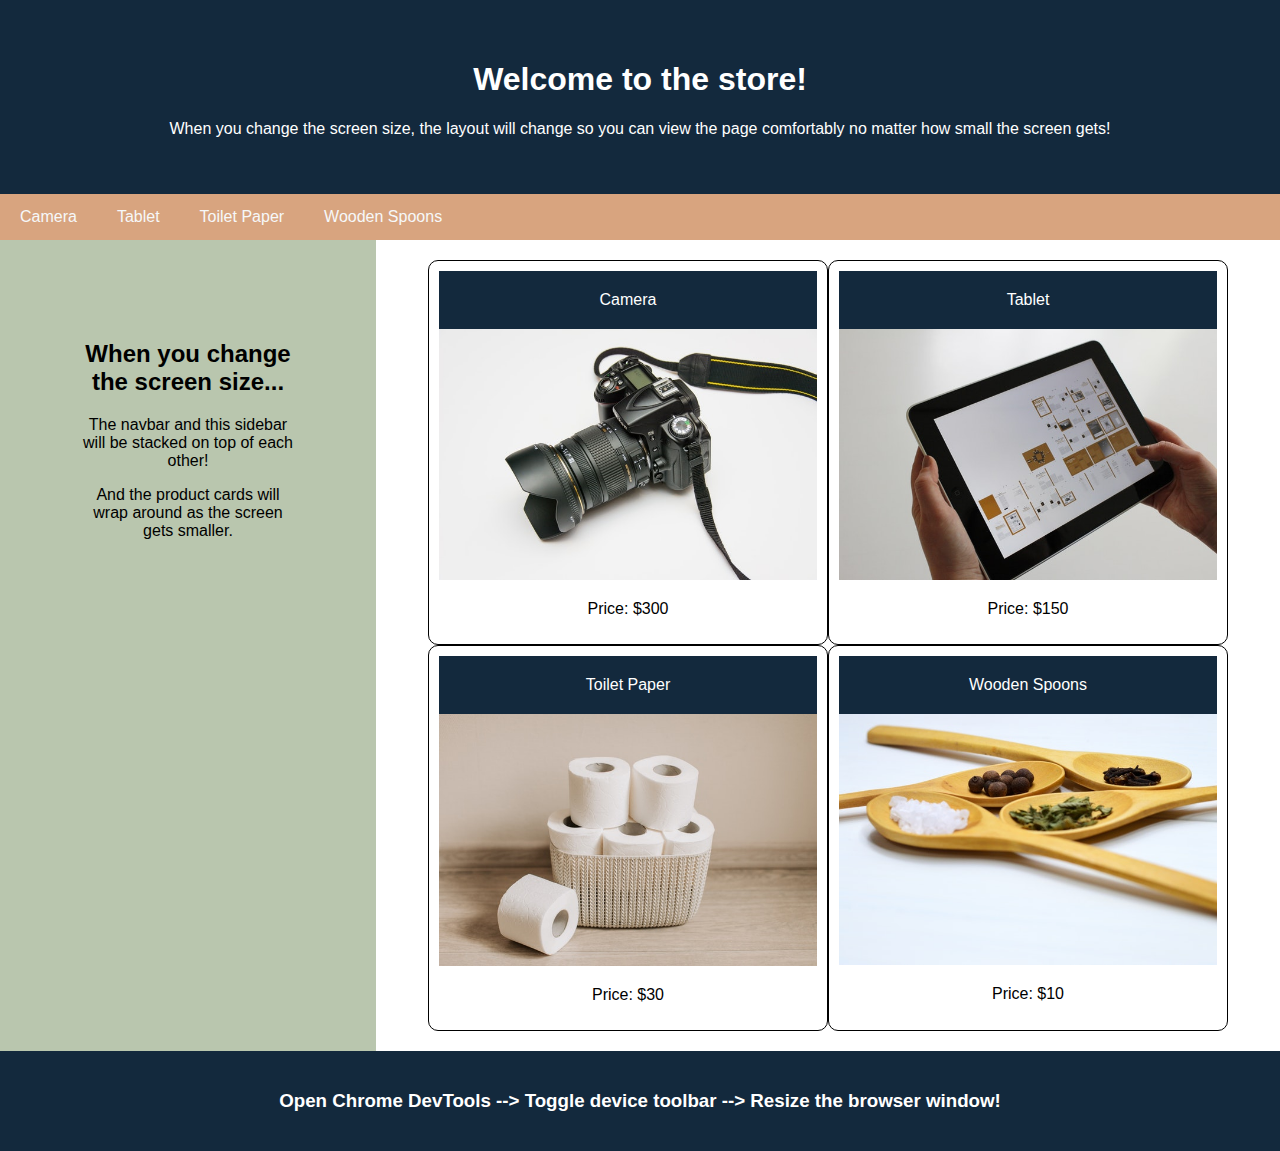
<file: index.html>
<!DOCTYPE html>
<html>
  <head>
    <title>Responsive Design</title>
    <meta charset="UTF-8" />
    <meta name="viewport" content="width=device-width, initial-scale=1" />
    <link rel="stylesheet" type="text/css" href="03-Responsive-Design/Unsolved/assets/css/style.css" />
  </head>
  <body>
    <!-- Header -->
    <header>
      <h1>Welcome to the store!</h1>
      <p>
        When you change the screen size, the layout will change so you can view
        the page comfortably no matter how small the screen gets!
      </p>
    </header>

    <!-- Navbar -->
    <nav>
      <a href="#">Camera</a>
      <a href="#">Tablet</a>
      <a href="#">Toilet Paper</a>
      <a href="#">Wooden Spoons</a>
    </nav>

    <!-- Body -->
    <main>
      <!-- Sidebar -->
      <aside>
        <h2>When you change the screen size...</h2>
        <p>The navbar and this sidebar will be stacked on top of each other!</p>
        <p>
          And the product cards will wrap around as the screen gets smaller.
        </p>
      </aside>
      <!-- Product Cards -->
      <div class="products">
        <section class="card">
          <header>Camera</header>
          <img src="03-Responsive-Design/Unsolved/assets/images/camera.jpg" alt="black camera" />
          <p>Price: $300</p>
        </section>
        <section class="card">
          <header>Tablet</header>
          <img src="03-Responsive-Design/Unsolved/assets/images/tablet.jpg" alt="tablet held in hands" />
          <p>Price: $150</p>
        </section>
        <section class="card">
          <header>Toilet Paper</header>
          <img
            src="03-Responsive-Design/Unsolved/assets/images/toilet-paper.jpg"
            alt="rolls of toilet paper in a basket"
          />
          <p>Price: $30</p>
        </section>
        <section class="card">
          <header>Wooden Spoons</header>
          <img
            src="03-Responsive-Design/Unsolved/assets/images/wooden-spoons.jpg"
            alt="4 wooden spoons with different seasonings"
          />
          <p>Price: $10</p>
        </section>
      </div>
    </main>

    <!-- Footer -->
    <footer>
      <h3>
        Open Chrome DevTools --> Toggle device toolbar --> Resize the browser
        window!
      </h3>
    </footer>
  </body>
</html>
</file>
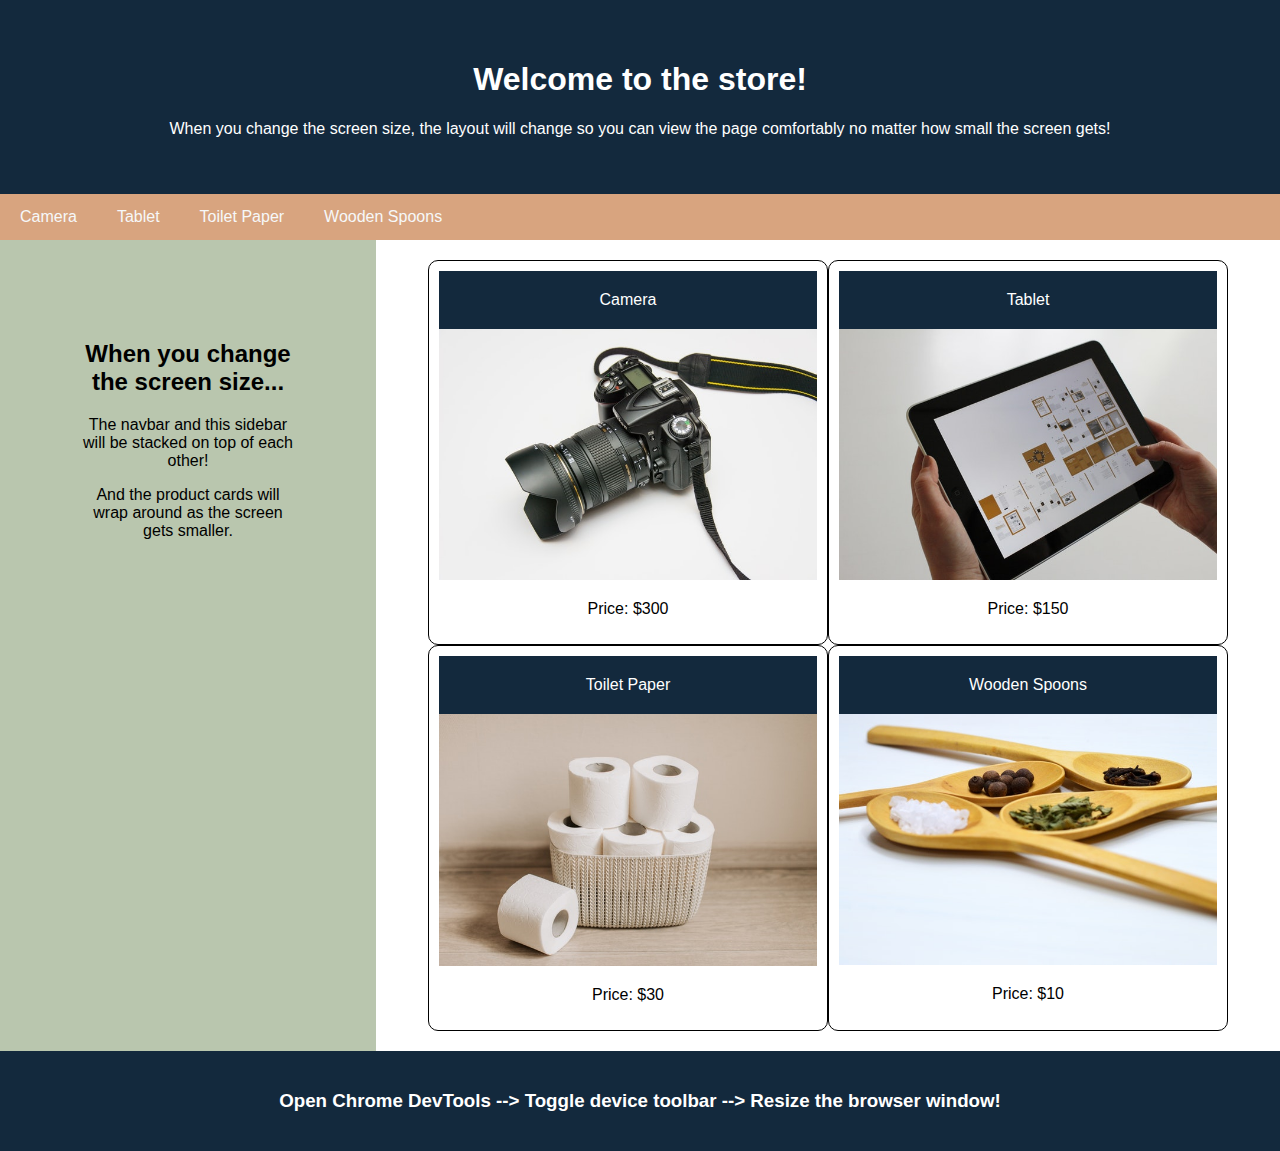
<file: 03-Responsive-Design/index.html>
<!DOCTYPE html>
<html>
  <head>
    <title>Responsive Design</title>
    <meta charset="UTF-8" />
    <meta name="viewport" content="width=device-width, initial-scale=1" />
    <link rel="stylesheet" type="text/css" href="Unsolved/assets/css/style.css" />
  </head>
  <body>
    <!-- Header -->
    <header>
      <h1>Welcome to the store!</h1>
      <p>
        When you change the screen size, the layout will change so you can view
        the page comfortably no matter how small the screen gets!
      </p>
    </header>

    <!-- Navbar -->
    <nav>
      <a href="#">Camera</a>
      <a href="#">Tablet</a>
      <a href="#">Toilet Paper</a>
      <a href="#">Wooden Spoons</a>
    </nav>

    <!-- Body -->
    <main>
      <!-- Sidebar -->
      <aside>
        <h2>When you change the screen size...</h2>
        <p>The navbar and this sidebar will be stacked on top of each other!</p>
        <p>
          And the product cards will wrap around as the screen gets smaller.
        </p>
      </aside>
      <!-- Product Cards -->
      <div class="products">
        <section class="card">
          <header>Camera</header>
          <img src="Unsolved/assets/images/camera.jpg" alt="black camera" />
          <p>Price: $300</p>
        </section>
        <section class="card">
          <header>Tablet</header>
          <img src="Unsolved/assets/images/tablet.jpg" alt="tablet held in hands" />
          <p>Price: $150</p>
        </section>
        <section class="card">
          <header>Toilet Paper</header>
          <img
            src="Unsolved/assets/images/toilet-paper.jpg"
            alt="rolls of toilet paper in a basket"
          />
          <p>Price: $30</p>
        </section>
        <section class="card">
          <header>Wooden Spoons</header>
          <img
            src="Unsolved/assets/images/wooden-spoons.jpg"
            alt="4 wooden spoons with different seasonings"
          />
          <p>Price: $10</p>
        </section>
      </div>
    </main>

    <!-- Footer -->
    <footer>
      <h3>
        Open Chrome DevTools --> Toggle device toolbar --> Resize the browser
        window!
      </h3>
    </footer>
  </body>
</html>
</file>
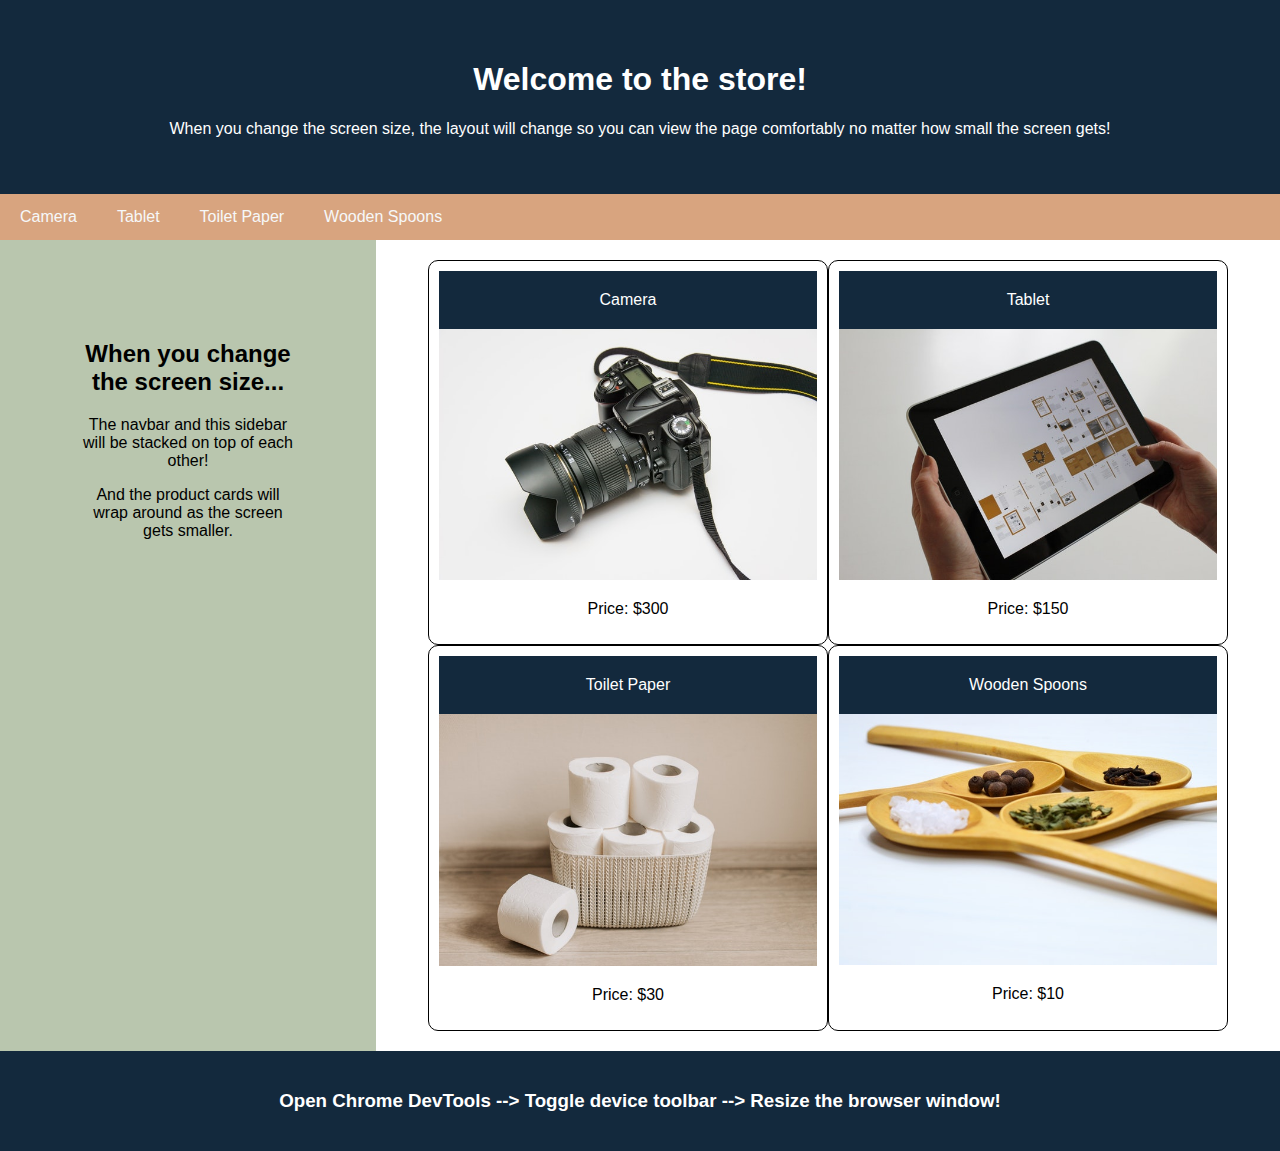
<file: 03-Responsive-Design/Unsolved/index.html>
<!DOCTYPE html>
<html>
  <head>
    <title>Responsive Web Design</title>
    <meta charset="UTF-8" />
    <meta name="viewport" content="width=device-width, initial-scale=1" />
    <link rel="stylesheet" type="text/css" href="./assets/css/style.css" />
  </head>
  <body>
    <!-- Header -->
    <header>
      <h1>Welcome to the store!</h1>
      <p>
        When you change the screen size, the layout will change so you can view
        the page comfortably no matter how small the screen gets!
      </p>
    </header>

    <!-- Navbar -->
    <nav>
      <a href="#">Camera</a>
      <a href="#">Tablet</a>
      <a href="#">Toilet Paper</a>
      <a href="#">Wooden Spoons</a>
    </nav>

    <!-- Body -->
    <main>
      <!-- Sidebar -->
      <aside>
        <h2>When you change the screen size...</h2>
        <p>The navbar and this sidebar will be stacked on top of each other!</p>
        <p>
          And the product cards will wrap around as the screen gets smaller.
        </p>
      </aside>
      <!-- Product Cards -->
      <div class="products">
        <section class="card">
          <header>Camera</header>
          <img src="./assets/images/camera.jpg" alt="black camera" />
          <p>Price: $300</p>
        </section>
        <section class="card">
          <header>Tablet</header>
          <img src="./assets/images/tablet.jpg" alt="tablet held in hands" />
          <p>Price: $150</p>
        </section>
        <section class="card">
          <header>Toilet Paper</header>
          <img
            src="./assets/images/toilet-paper.jpg"
            alt="rolls of toilet paper in a basket"
          />
          <p>Price: $30</p>
        </section>
        <section class="card">
          <header>Wooden Spoons</header>
          <img
            src="./assets/images/wooden-spoons.jpg"
            alt="4 wooden spoons with different seasonings"
          />
          <p>Price: $10</p>
        </section>
      </div>
    </main>

    <!-- Footer -->
    <footer>
      <h3>
        Open Chrome DevTools --> Toggle device toolbar --> Resize the browser
        window!
      </h3>
    </footer>
  </body>
</html>
</file>
<file: 03-Responsive-Design/Unsolved/assets/css/style.css>
* {
  box-sizing: border-box;
}

body {
  font-family: Arial;
  margin: 0;
}

header {
  padding: 40px;
  text-align: center;
  background: #13293d;
  color: #fff;
}


nav {
  display: flex;
  background-color: #d8a47f;
}

nav a {
  color: #f6f8f9;
  padding: 14px 20px;
  text-decoration: none;
  text-align: center;
}


main {
  display: flex;
  flex-wrap: wrap;
}

aside {
  flex: 1;
  background-color: #b9c6ae;
  padding: 80px;
  text-align: center;
}


footer {
  padding: 20px;
  text-align: center;
  background: #13293d;
  color: #fff;
}


.products {
  flex: 4;
  background-color: #fff;
  padding: 20px;
  display: flex;
  flex-wrap: wrap;
  justify-content: center;
}


.card {
  border-style: solid;
  border-width: 1px;
  border-radius: 10px;
  padding: 10px;
  flex: 0 0 400px;
}

.card header {
  padding: 20px;
}

.card p {
  text-align: center;
}

.card img {
  width: 100%;
}


@media screen and (max-width: 768px) {
  main,
  nav {
    flex-direction: column;
  }
}
</file>
